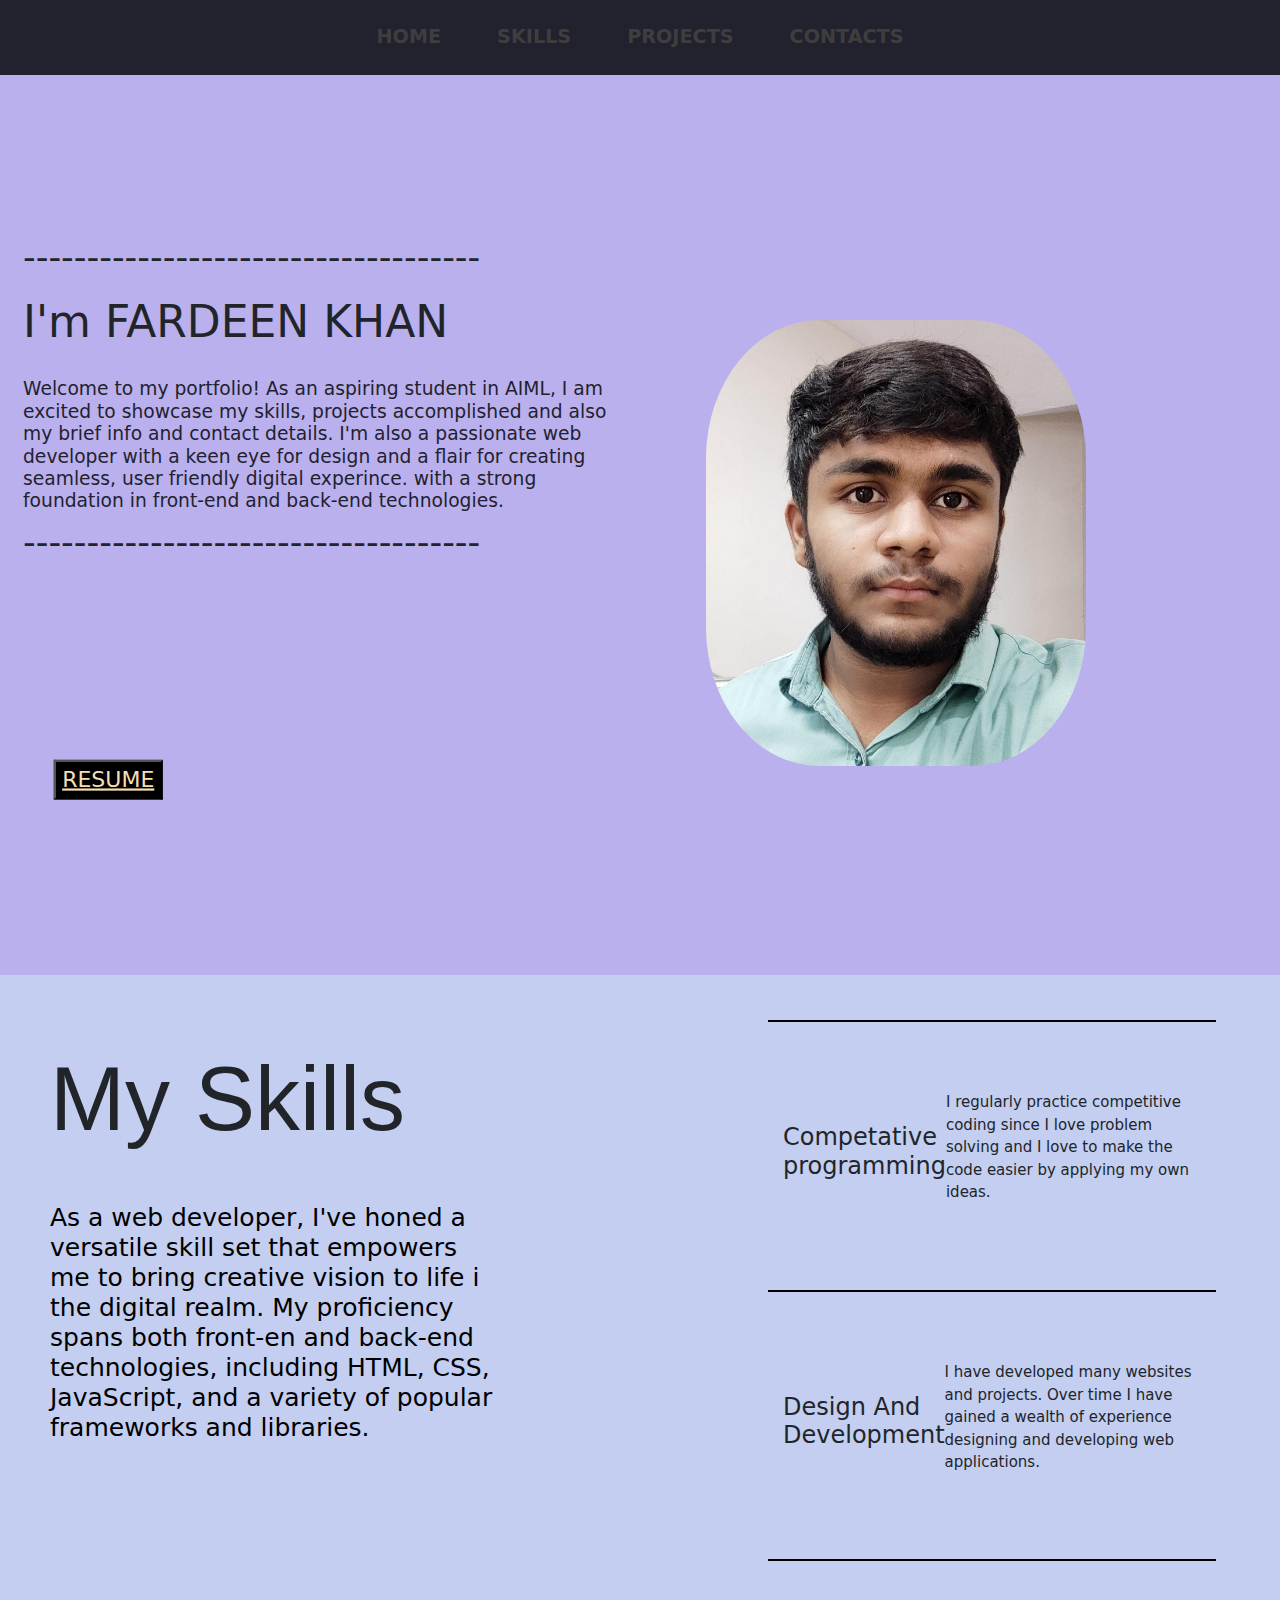
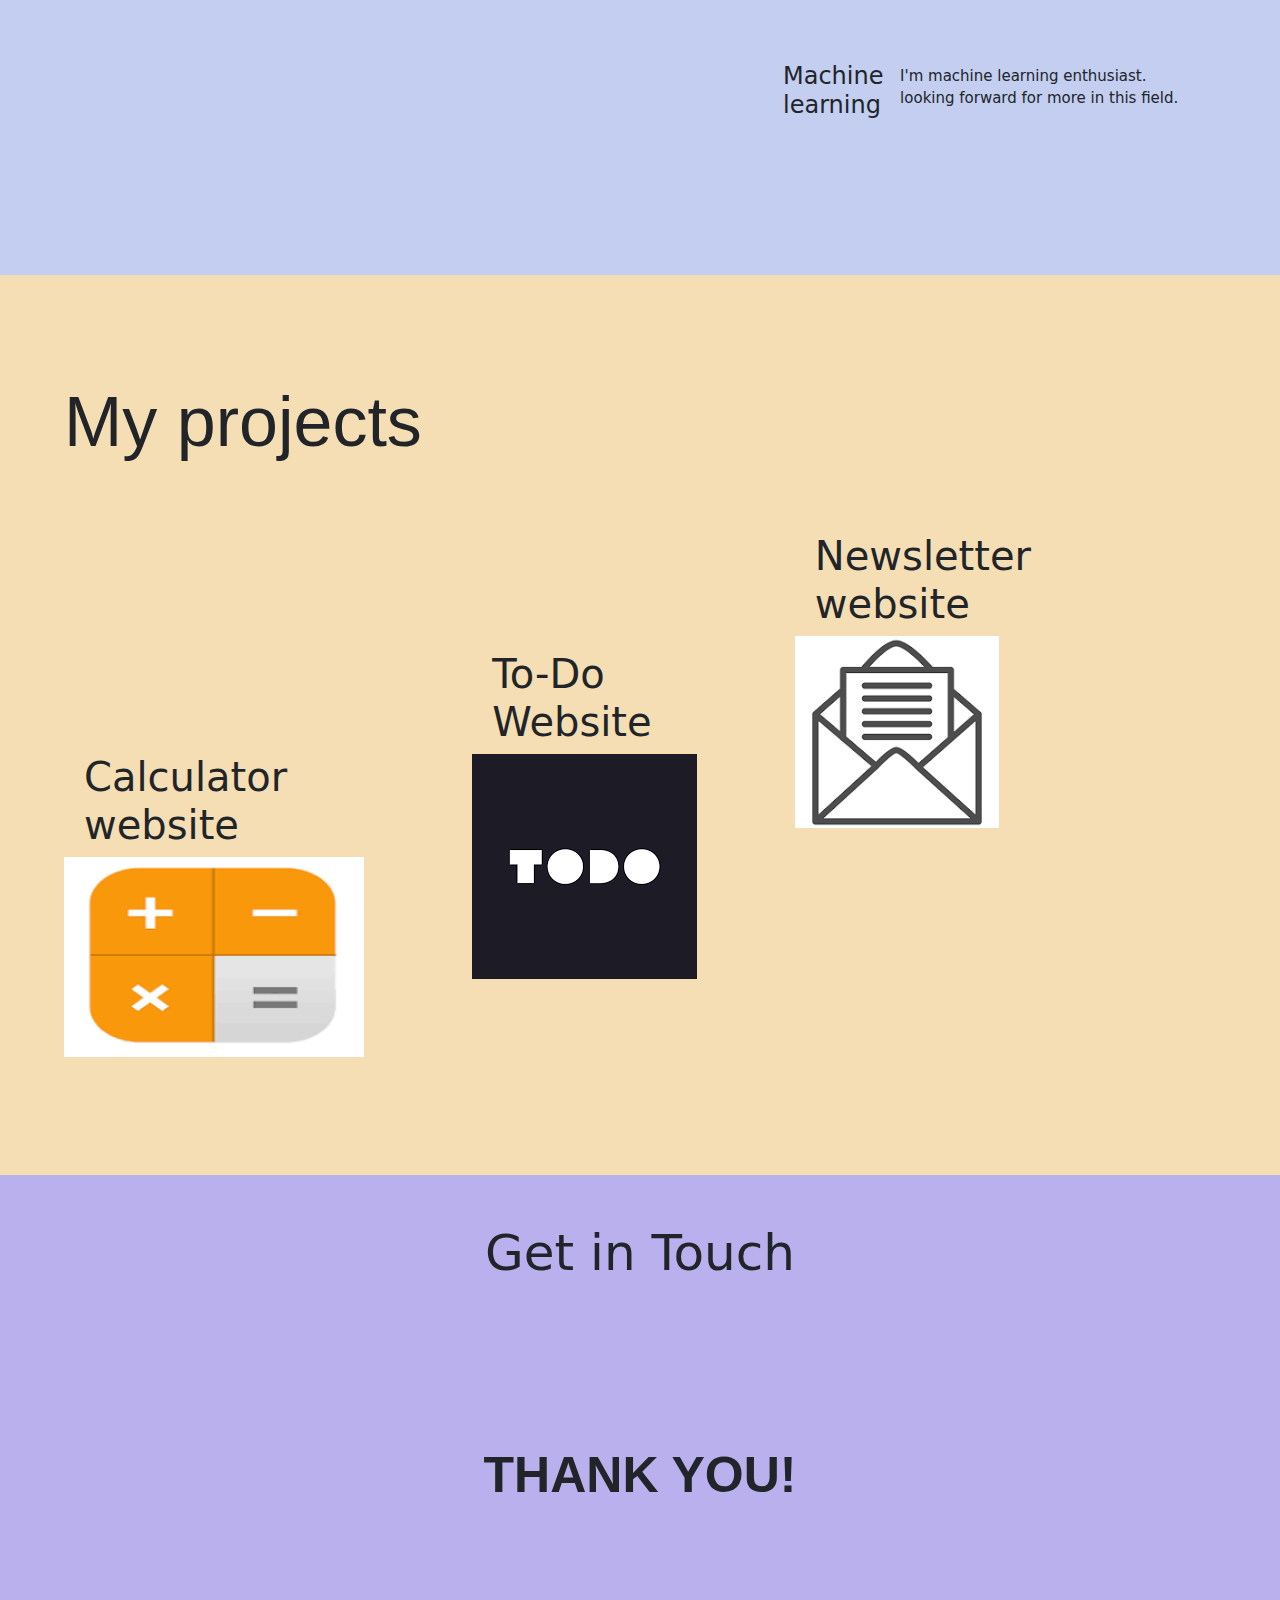
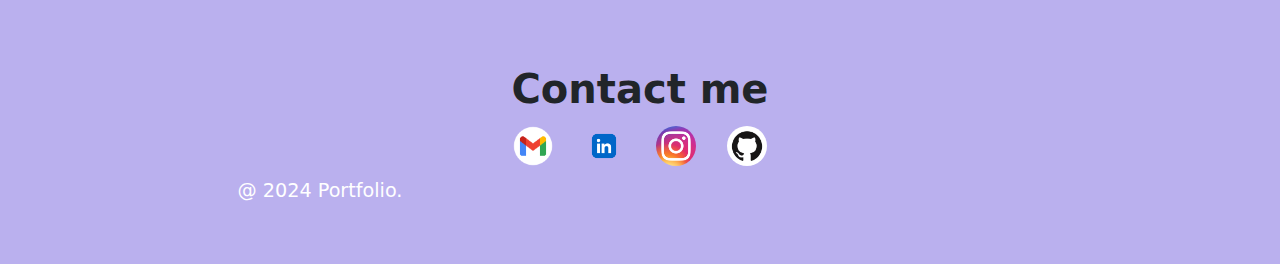
<file: index.html>
<!DOCTYPE html>
 <html lang="en">
    <head>
        <meta charset="UTT-8" />
        <meta http-equiv="X-UA-compatible" content="IE=edge" />
        <meta name="viewport" content="width=device-width, initial-scale=1"/>
        <title>portfolio</title>
        <link rel="stylesheet" href="portfolio/index.css" />
        <link href="https://cdn.jsdelivr.net/npm/bootstrap@5.3.3/dist/css/bootstrap.min.css" rel="stylesheet" integrity="sha384-QWTKZyjpPEjISv5WaRU9OFeRpok6YctnYmDr5pNlyT2bRjXh0JMhjY6hW+ALEwIH" crossorigin="anonymous">
    </head>
    <body>
        <header class="header_section">
            <div class="container">
                <nav class="navbar navbar-expand-lg custom_nav-container">
                    <div class="collapse navbar-collapse"
                    id="navbarsupportedcontent">
                        <ul class="navbar-nav mx-auto">

                           <li class="nav-item active"><a class="nav-link"
                             href="index.html">Home</a>
                           </li>
                    
                           <li class="nav-item">
                             <a class="nav-link" href="#page1">skills</a>
                           </li>
                           <li class="nav-item">
                             <a class="nav-link" href="#page2">projects</a>
                           </li> 
                           <div class="nav-item">
                             <a class="nav-link" href="#page3">contacts</a>
                           </div>
                        </ul> 
            
                    </div>
                </nav>
            </div>
        </header>

        <div id="main">
            <div id="page">

                <img src="portfolio/portfolio.png" style="padding: 130px;
                 border-radius: 38%;" alt="" />

               <div id="text">
                 <h2>------------------------------------</h2>
                 <h1>I'm FARDEEN KHAN</h1>
                 <h4>
                    Welcome to my portfolio! As an aspiring student in AIML, 
                    I am excited to showcase my skills, projects accomplished
                    and also my brief info and contact details.
                    I'm also a passionate web developer with a keen eye for design and a flair
                    for creating seamless, user friendly digital experince.
                    with a strong foundation in front-end and back-end technologies.

                 </h4>
                 <h2>------------------------------------</h2> 
                 <div id="buttons">
                    <button id="b2">
                      <a href="resume_link">RESUME </a>
                    </button>
                 </div>
            </div>
        </div> 
        
        <!-- ------------------------------------------>

        <div id="page1">
            <div id="right">
                <div id="text1">
                    <h1>My Skills</h1>
                    <h4>
                        As a web developer, I've honed a versatile skill set
                        that empowers me to bring creative vision to life i the digital realm.
                        My proficiency spans both front-en and back-end technologies, including HTML, CSS, JavaScript,
                        and a variety of popular frameworks and libraries.
                    </h4>
                </div>
            </div>
            <div id="left">
                <div class="box">
                   <h1>Competative programming</h1>
                   <p>
                     I regularly practice competitive coding since I love problem solving and I love to make the code easier by applying my own ideas.                      
                   </p>
                </div>
                <div class="box">
                    <h1>Design And Development</h1>
                    <p>
                        I have developed many websites and projects. Over time I have gained a wealth of experience designing and developing web applications.
                    </p>
                </div>
                <div class="box">
                    <h1>Machine learning</h1>
                    <p>
                        I'm machine learning enthusiast.
                        looking forward for more in this field.
                    </p>
                </div>
              </div>
            </div>


            <div id="page2">
                <div id="text4">
                    <h1>My projects</h1>
                </div>
                <div id="project">
                    <div class="projects p1">
                        <div id="text3">
                            <h1>   Calculator website</h1>
                        </div>
                        <div id="image">
                            <a herf="your link">
                                <img src="portfolio/cal.png" alt=""Description of the project"/>
                            </a>
                        </div>
                    </div>
                    
                    <div class="projects p2">
                        <div id="text3">
                            <h1>To-Do Website    </h1>
                        </div>
                        <div id="image">
                            <a herf="your link">
                                <img src="portfolio/todo.png" alt=""Description of the project"/>
                            </a>
                        </div>
                    </div>
                    <div class="projects p3">
                        <div id="text3">
                            <h1>Newsletter website    </h1>
                        </div>
                        <div id="image">
                            <a herf="your link">
                                <img src="portfolio/news.png" alt=""Description of the project"/>
                            </a>
                        </div>
                    </div>
                </div>
            </div>

            <section class="end">
                <div id="page3" class="contact-me">
                    <br /><br />
                    <h2>Get in Touch</h2>
                    <br />
                    <h2 class="collab">THANK YOU!</h2>
                    <br />
                    <p>Contact me</p>
                    <br />
                    
                    <a class="btn" href="fardeenismailkhan@gmail.com"
                     ><img src="portfolio/mail.png" width="40px" height="40px"
                    /></a>
                    
                    <a class="btn" href="https://www.linkedin.com/in/md-fardeen-ismail-khan-9b1454260"
                     ><img src="portfolio/vecteezy_linkedin-logo-png-linkedin-icon-transparent-png_18930587.png" width="40px" height="40px"
                    /></a>
                    
                    <a class="btn" href="https://www.instagram.com/kool_khan_1548?igsh=cXV1ejJkZXc3ZjRp"
                     ><img src="portfolio/insta.png" width="40px" height="40px"
                    /></a>
                    
                    <a class="btn" href="https://github.com/MD-FARDEEN-KHAN"
                     ><img src="portfolio/git.png" width="40px" height="40px"
                    /></a>
                    
                </div>

                <div class="bottom-container">
                    <div style="width: 50%; margin-left: margin-right: auto">
                      <br>
                      <p class="copyright">@ 2024 Portfolio.</p>
                    
                    </div>
                </div>
            </section>
        </div>    
    </body>
</html>
</file>
<file: portfolio/index.css>
{
     margin: 0%;
     padding: 0%;
     box-sizing: border-box;
     font-family: montserrat;
  }
  html,body{
     height: 100%;
     width: 100%;
  }
  #main{
     position: relative;
     overflow: hidden;
  }   
  #page{
     position: relative;
     height: 100vh;
     width: 100vw;
     background-color: #bab0ee;
  }
  #page>img {
     position: absolute;
     right: 5%;
     top: 52%;
     transform: translateY(-50%);
     width: 50%;
  }
  #page>#nav{
     display: flex;
     align-items: center;
     justify-content: space-between;
     padding: 0px 30px;
     position: absolute;
     z-index: 9;
     height: 10%;
     width: 100%;
  }
  #center-nav{
     display: flex;
     gap: 20px;
     text-align: center;
  }
  #center-nav>a{
     text-decoration: none;
     color: wheat;
     font-weight: 500;
     font-size: 18px;
     text-align: center;
  } 
  #nav>input{
     padding: 10px 5px;
     border-radius: 10px;
     border: 1px solid #dadada;
     text-transform: uppercase;
  }
  #text{
     padding: 30px 50px;
     position: relative;
     top: 18%;
     left: 30;
     height: 75%;
     width: 50%;
     scale: 1.1;
  }
  #text>h1{
     font-size: 250%;
     line-height: 1;
     margin-top: 20px;
  }
  #text>h4{
     margin-top: 30px;
     color: #22222f;
     font-size: 17px;
     font-weight: 500;
  }
  #buttons{
     position: absolute;
     left: 9%;
     bottom: 5%;
     height: 20%;
     width: 100%;
  }
  #buttons>botton{
     padding: 10px 22px;
     border-radius: 10px;
     border: #dadada;
     font-weight: 500;
  }
  #buttons>button>a{
     font-size: 20px;
     color: wheat;
  }
  #buttons>#b2{
     margin-left: 20px;
     background-color: #000;
  }
  #page1{
     position: relative;
     height: 100vh;
     width: 100vw;
     background-color: #c3cef0;
     /* padding: 50px: */ 
  }
  #page1>#left{
     position: absolute;
     right: 5%;
     height: 90%;
     top: 50%;
     transform: translateY(-50%);
     width: 35%;
     /*padding: 50px; */
  }
  #left>.box{
     display: flex;
     align-items: center;
     justify-content: space-between;
     padding: 0px 15px;
     height: 33.3%;
     width: 100%;
     border-top: 2px solid #000;
  }
  #left>.box>p{
     font-size: 15px;
  }
  #left>.box>h1{
     font-size: 150%;
  }
  #left>box>p{
     margin-left: 20px;
  }
  #text1{
     margin: 50px 50px;
     height: 30%;
     width: 50%;
     position: absolute;
     z-index: 9;
  }
  #text1>h1{
      font-size: 90px;
      margin-top: 20px;
      font-family: 'Franklin Gothic Medium', 'Arial Narrow', Arial, sans-serif;
  }
  #text1>h4{
      font-size: 25px;
      color: #000;
      font-weight: 500;
      width: 70%;
      margin-top: 50px;
  }
  #text1>h5{
     color: #8873ef;
     transform: rotate(-20deg);
     position: absolute;
     left: -2%;
  }
  #page1>img{
     position: absolute;
     bottom: 5%;
     left: 5%;
     width: 10%;
  }
  #page2{
      position: relative;
      height: 100vh;
      width: 100vw;
      background-color: wheat;
  }
  #project{
     display: flex;
     align-items: center;
     justify-content: space-between;
     height: 50%;
     width: 90%;
     position: absolute;
     left: 50%;
     transform: translateX(-50%);
     bottom: 5%;
  }
  #projects{
     border-top: 2px solid #000;
     height: 100%;
     width: 31%;
  }
  #text3{
    display: flex;
    align-items: center;
    justify-content: space-between;
    padding: 0px 20px;
    height: 30%;
    width: 100%;
  }
  #image{
     height: 70%;
     width: 100%;
  }
  #image>img{
     height: 100%;
     width: 100%;
     object-fit: cover;
  }
  .p1 img{
     height: 200px;
     width: 300px;
  }
  .p2{
     position: relative;
     top: -20%;
  }
  .p3{
     position: relative;
     top: -50%;
  }
  #text4{
     position: absolute;
     top: 10%;
     left: 5%;
     height: 20%;
     width: 30%;
  }
  #text4>h1{
     font-family: 'Montserrat', sans-serif;
     margin-top: 15px;
     font-size: 70px;
  }
  .end{
     background-color: #bab0ee;
     text-align: center;
     padding-bottom: 50px;
  }
  .contact-me p
  {
     font-size: 40px;
  }
  .contact-me h2
  {
     font-size: 50px;
  }
  .contact-me p
  {
     font-size: 40px;
  }
    .contact-me{
         width: 100%;
         height: 570px;
         font-weight: bold;
         position: relative;
    }
    .collab{
         font-size: 4.1rem;
         font-family: 'Montserrat', sans-serif;
         display: block;
         font-weight: bolder;
         margin: 100px auto;
         padding: 30px;

    }
    .copyright{
         color: white;
         font-size: 1.2rem;
         margin: 0;
         padding: 8px 0 8px 0;
    }
    .btn{
         padding: 7px 7px;
    }
    .btn > img{
         border-radius: 50%;
         position: relative;
         bottom: 40px;
    }
    a{
         text-decoration: underline;
         color: #0765a0;
         font-size: large;
    }
    .break{
         height: 2px;
    }
    #hello{
         font-size: 2rem;
    }
    .nav-item > a{
         color: #3e3e3e !important ;
         font-size: 1.2rem;
         font-weight: 600;
         margin: 7px 20px;
         text-transform: uppercase;
    }
    .header_section{
         background-color: #22222f;
    }
</file>
